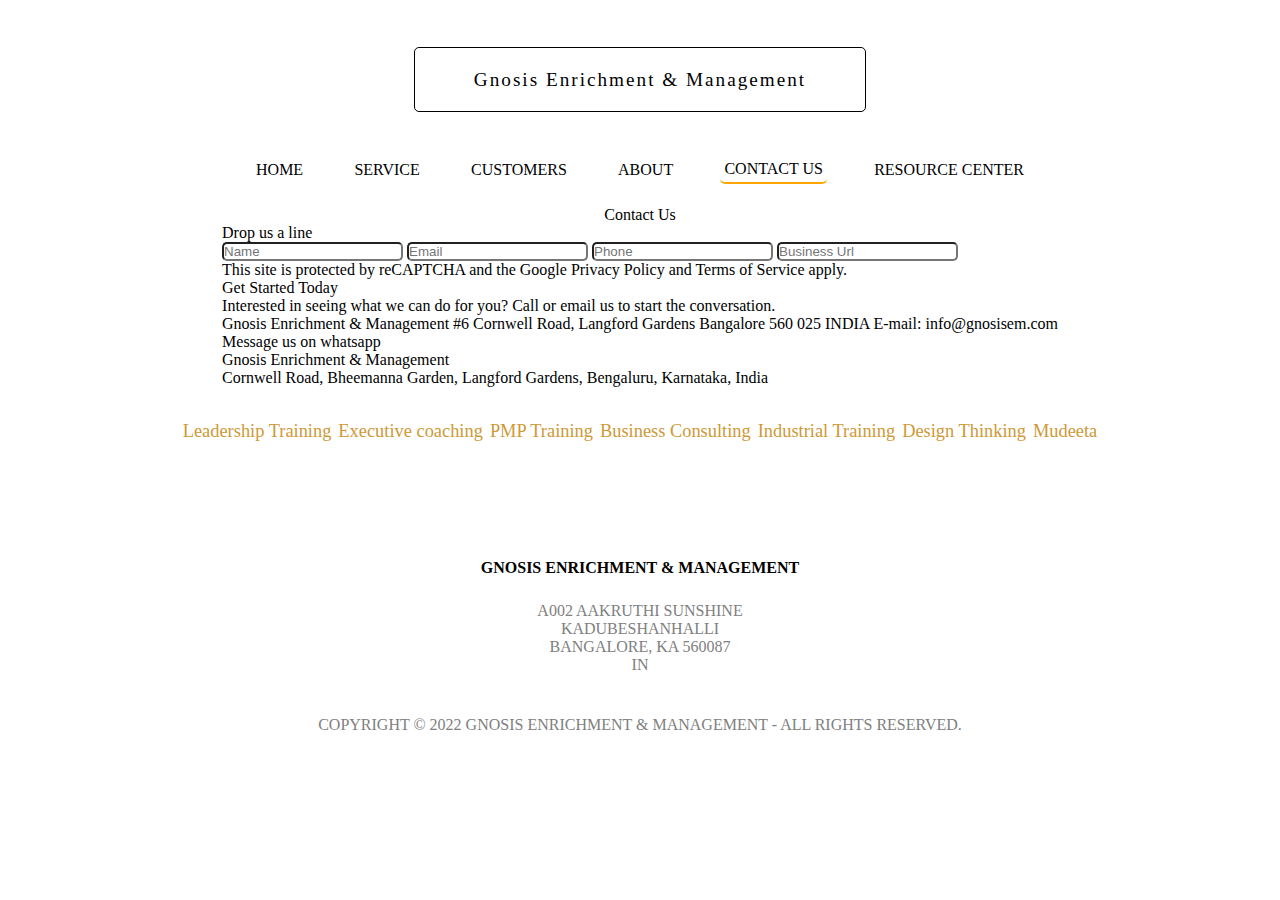
<file: contactus.html>
<!DOCTYPE html>
<html lang="en">
    <head>
        <meta charset="UTF-8" />
        <meta http-equiv="X-UA-Compatible" content="IE=edge" />
        <meta name="viewport" content="width=device-width, initial-scale=1.0" />
        <link rel="stylesheet" href="./contactuscss.css" />
        <link
            rel="stylesheet"
            href="https://cdnjs.cloudflare.com/ajax/libs/font-awesome/6.2.0/css/all.min.css"
            integrity="sha512-xh6O/CkQoPOWDdYTDqeRdPCVd1SpvCA9XXcUnZS2FmJNp1coAFzvtCN9BmamE+4aHK8yyUHUSCcJHgXloTyT2A=="
            crossorigin="anonymous"
            referrerpolicy="no-referrer"
        />
        <title>GEM : Contact Us</title>
    </head>
    <body>
        <div class="mainContainer">
            <div class="header">
                <div class="companyTitle">Gnosis Enrichment & Management</div>
                <div class="navBar">
                    <div class="" onClick="location.href='index.html'">
                        HOME
                    </div>
                    <div class="" onClick="location.href='service.html'">
                        SERVICE
                    </div>
                    <div class="" onClick="location.href='customers.html'">
                        CUSTOMERS
                    </div>
                    <div class="" onClick="location.href='about.html'">
                        ABOUT
                    </div>
                    <div class="underlinePage">CONTACT US</div>
                    <div class="" onclick="location.href='resourcecenter.html'">
                        RESOURCE CENTER
                    </div>
                </div>
            </div>

            <div class="contactusContainerTitle">Contact Us</div>
            <div class="contactusContainer">
                <div class="lhs">
                    <div class="">Drop us a line</div>
                    <input type="text" placeholder="Name" />
                    <input type="text" placeholder="Email" />
                    <input type="text" placeholder="Phone" />
                    <input type="text" placeholder="Business Url" />
                    <div class=""></div>
                    <div class="">
                        This site is protected by reCAPTCHA and the Google
                        Privacy Policy and Terms of Service apply.
                    </div>
                </div>
                <div class="rhs">
                    <div class="">Get Started Today</div>
                    <div class="">
                        Interested in seeing what we can do for you? Call or
                        email us to start the conversation.
                    </div>
                    <div class="">
                        Gnosis Enrichment & Management #6 Cornwell Road,
                        Langford Gardens Bangalore 560 025 INDIA E-mail:
                        info@gnosisem.com
                    </div>
                    <div class="">Message us on whatsapp</div>
                    <div class="">Gnosis Enrichment & Management</div>
                    <div class="">
                        Cornwell Road, Bheemanna Garden, Langford Gardens,
                        Bengaluru, Karnataka, India
                    </div>
                </div>
            </div>

            <div class="map"></div>

            <div class="footer">
                <div class="training">
                    <div class="lt">Leadership Training</div>
                    <div class="ec">Executive coaching</div>
                    <div class="pt">PMP Training</div>
                    <div class="bc">Business Consulting</div>
                    <div class="it">Industrial Training</div>
                    <div class="dt">Design Thinking</div>
                    <div class="m">Mudeeta</div>
                </div>
                <div class="handles">
                    <a
                        href="https://www.facebook.com/profile.php?id=100054384855864"
                        ><i
                            class="fa-brands fa-facebook"
                            style="color: #4267b2"
                        ></i
                    ></a>

                    <a
                        href="https://www.linkedin.com/company/gnosis-enrichment-&-management/"
                        ><i
                            class="fa-brands fa-linkedin"
                            style="color: #0e76a8"
                        ></i
                    ></a>
                    <a href="https://twitter.com/haresh2"
                        ><i
                            class="fa-brands fa-twitter"
                            style="color: #1da1f2"
                        ></i
                    ></a>
                    <a
                        href="https://www.youtube.com/channel/UCrXeunQ3MyvYhBicfiEf4YQ"
                        ><i
                            class="fa-brands fa-youtube"
                            style="color: #ff0000"
                        ></i
                    ></a>
                </div>
                <div class="companyName">GNOSIS ENRICHMENT & MANAGEMENT</div>
                <div class="address">
                    <div>A002 AAKRUTHI SUNSHINE</div>
                    <div>KADUBESHANHALLI</div>
                    <div>BANGALORE, KA 560087</div>
                    <div>IN</div>
                </div>
                <div class="copyright">
                    COPYRIGHT © 2022 GNOSIS ENRICHMENT & MANAGEMENT - ALL RIGHTS
                    RESERVED.
                </div>
            </div>
        </div>
    </body>
</html>
</file>
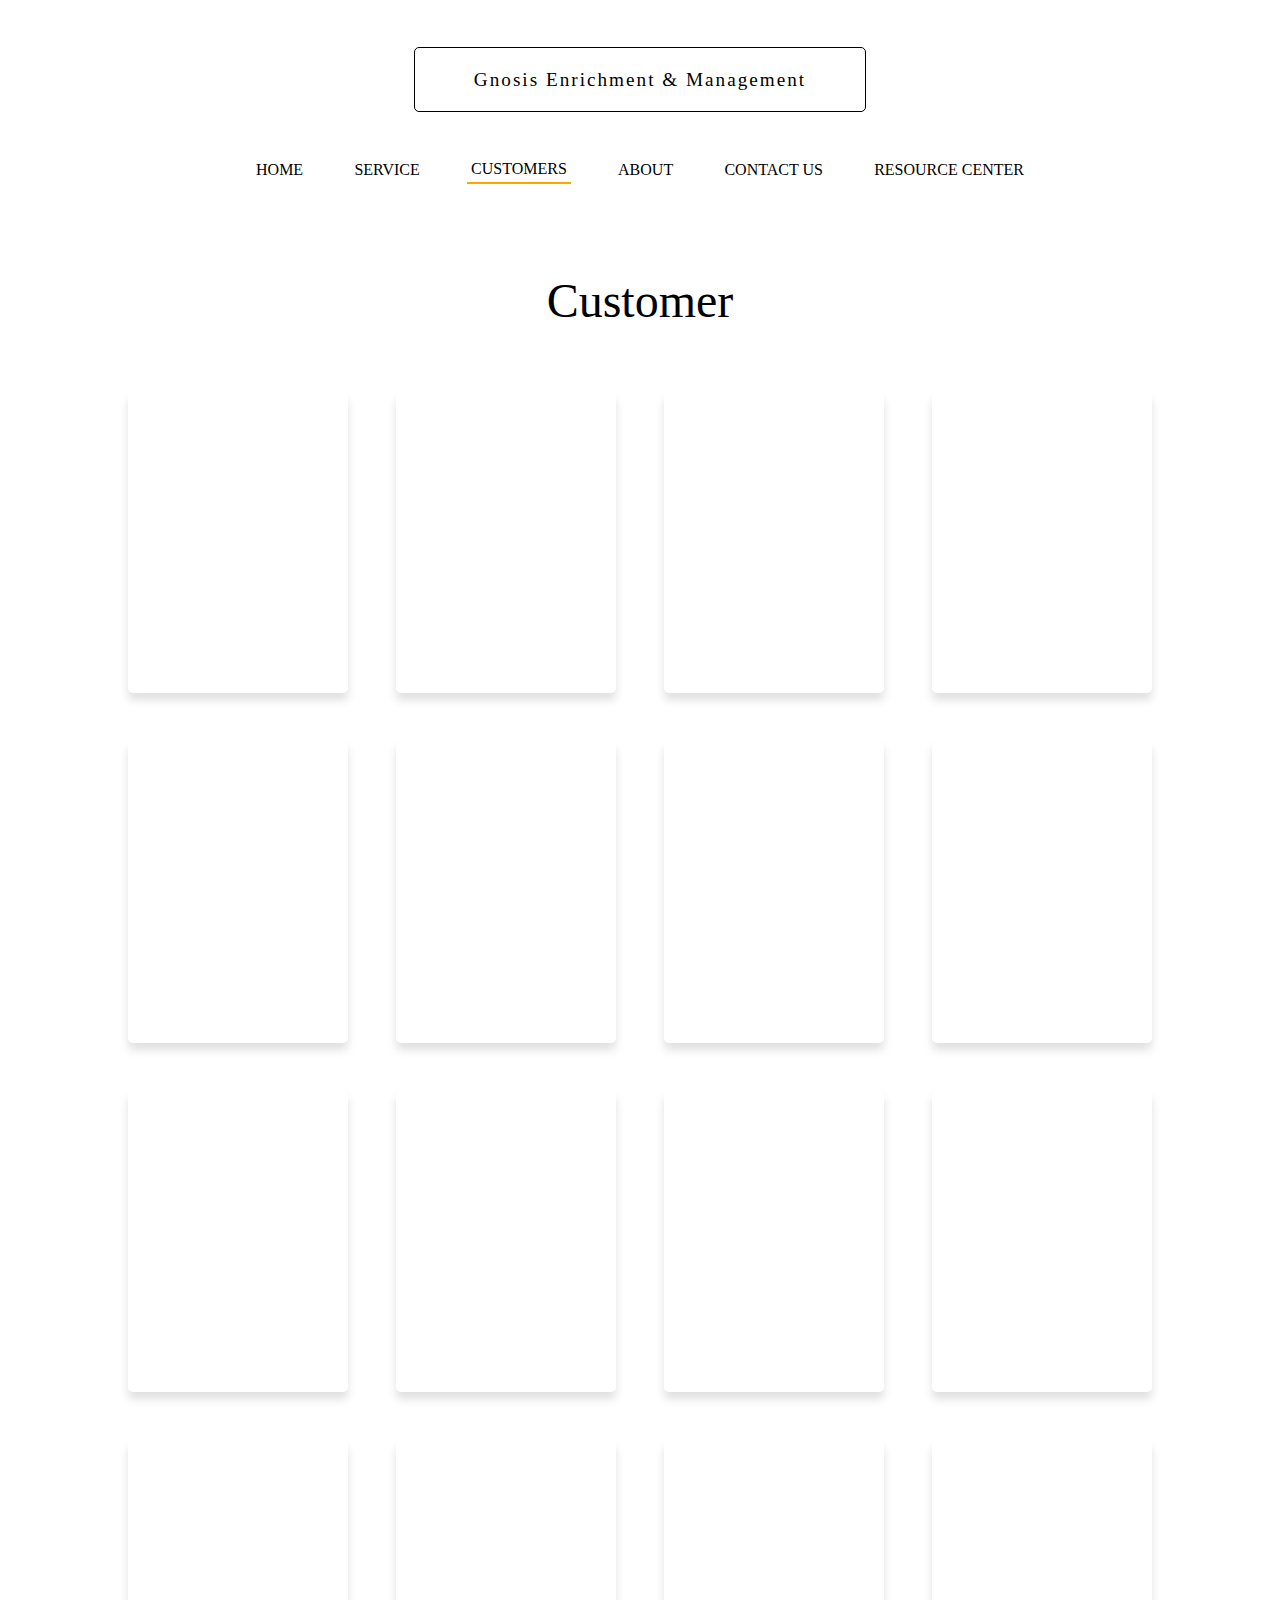
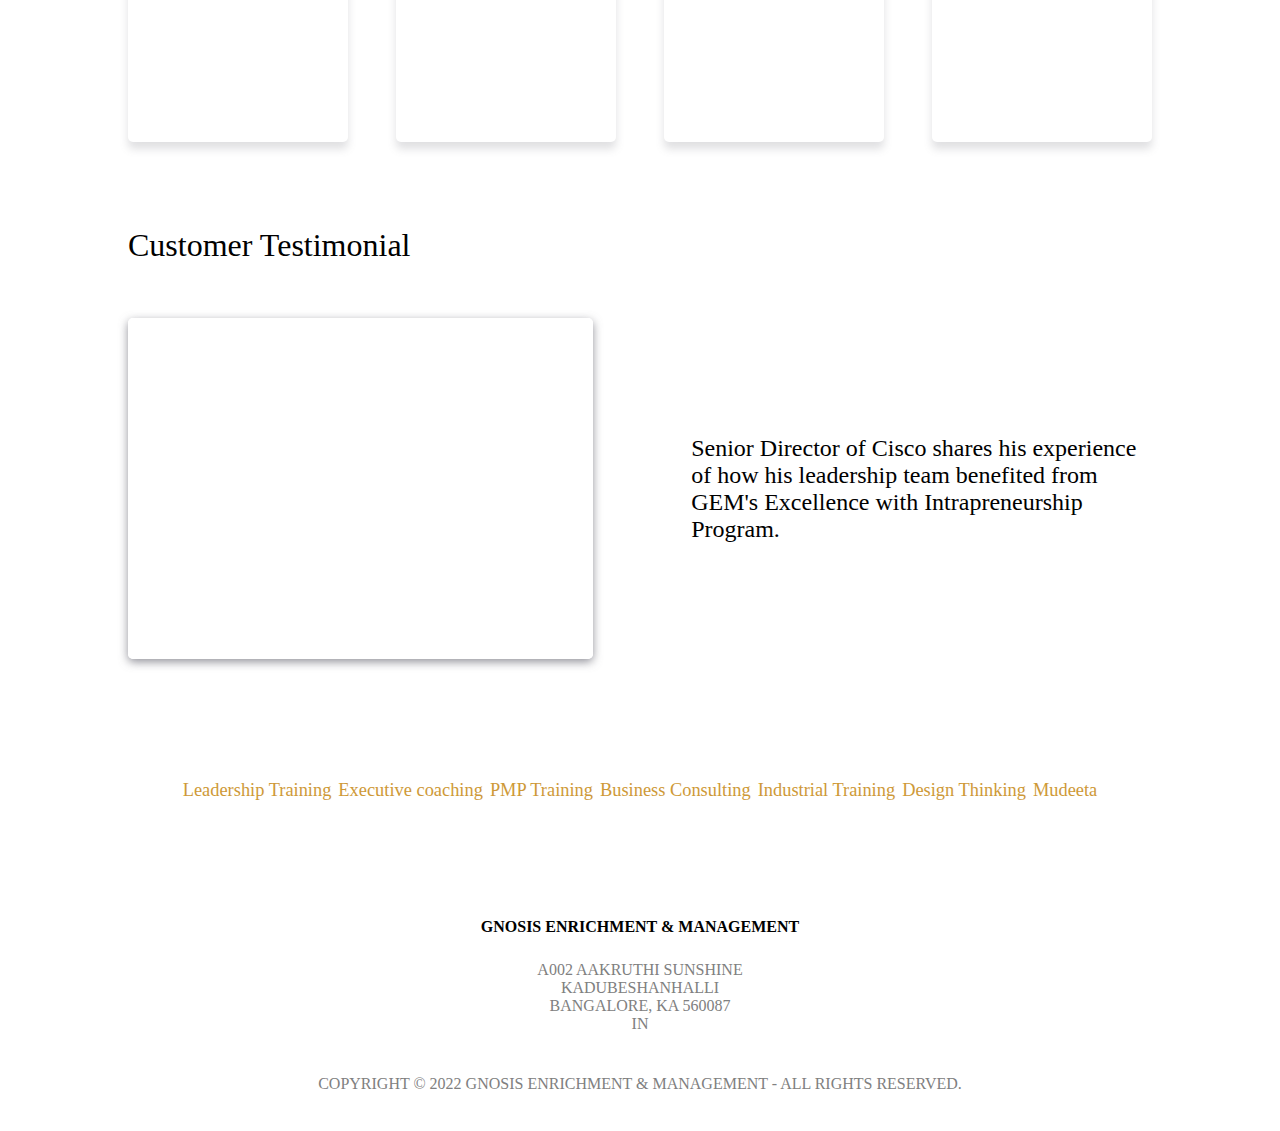
<file: customers.html>
<!DOCTYPE html>
<html lang="en">
    <head>
        <meta charset="UTF-8" />
        <meta http-equiv="X-UA-Compatible" content="IE=edge" />
        <meta name="viewport" content="width=device-width, initial-scale=1.0" />
        <link rel="stylesheet" href="./customerscss.css" />
        <link
            rel="stylesheet"
            href="https://cdnjs.cloudflare.com/ajax/libs/font-awesome/6.2.0/css/all.min.css"
            integrity="sha512-xh6O/CkQoPOWDdYTDqeRdPCVd1SpvCA9XXcUnZS2FmJNp1coAFzvtCN9BmamE+4aHK8yyUHUSCcJHgXloTyT2A=="
            crossorigin="anonymous"
            referrerpolicy="no-referrer"
        />
        <title>GEM : Customers</title>
    </head>
    <body>
        <div class="mainContainer">
            <div class="header">
                <div class="companyTitle">Gnosis Enrichment & Management</div>
                <div class="navBar">
                    <div class="" onClick="location.href='index.html'">
                        HOME
                    </div>
                    <div class="" onClick="location.href='service.html'">
                        SERVICE
                    </div>
                    <div class="underlinePage">CUSTOMERS</div>
                    <div class="" onClick="location.href='about.html'">
                        ABOUT
                    </div>
                    <div class="" onClick="location.href='contactus.html'">
                        CONTACT US
                    </div>
                    <div class="" onclick="location.href='resourcecenter.html'">
                        RESOURCE CENTER
                    </div>
                </div>
            </div>
            <div class="customerContainerTitle">Customer</div>
            <div class="customerContainer">
                <div class="cisco"></div>
                <div class="rg"></div>
                <div class="dell"></div>
                <div class="gvc"></div>
                <div class="ge"></div>
                <div class="quickheal"></div>
                <div class="sap"></div>
                <div class="ma"></div>
                <div class="riskedge"></div>
                <div class="psr"></div>
                <div class="akash"></div>
                <div class="sonata"></div>
                <div class="ibsfintech"></div>
                <div class="bits"></div>
                <div class="kadi"></div>
                <div class="recmart"></div>
            </div>
            <div class="customerTestimonialTitle">Customer Testimonial</div>
            <div class="customerTestimonial">
                <div class="customerTestimonialsLhs">
                    <iframe
                        width="100%"
                        height="100%"
                        src="https://www.youtube.com/embed/3cbSgd4l74s"
                        title="Excellence with Intrapreneurship - Customer Speak"
                        frameborder="0"
                        allow="accelerometer; autoplay; clipboard-write; encrypted-media; gyroscope; picture-in-picture"
                        allowfullscreen
                    ></iframe>
                </div>
                <div class="customerTestimonialsRhs">
                    Senior Director of Cisco shares his experience of how his
                    leadership team benefited from GEM's Excellence with
                    Intrapreneurship Program.
                </div>
            </div>

            <div class="footer">
                <div class="training">
                    <div class="lt">Leadership Training</div>
                    <div class="ec">Executive coaching</div>
                    <div class="pt">PMP Training</div>
                    <div class="bc">Business Consulting</div>
                    <div class="it">Industrial Training</div>
                    <div class="dt">Design Thinking</div>
                    <div class="m">Mudeeta</div>
                </div>
                <div class="handles">
                    <a
                        href="https://www.facebook.com/profile.php?id=100054384855864"
                        ><i
                            class="fa-brands fa-facebook"
                            style="color: #4267b2"
                        ></i
                    ></a>

                    <a
                        href="https://www.linkedin.com/company/gnosis-enrichment-&-management/"
                        ><i
                            class="fa-brands fa-linkedin"
                            style="color: #0e76a8"
                        ></i
                    ></a>
                    <a href="https://twitter.com/haresh2"
                        ><i
                            class="fa-brands fa-twitter"
                            style="color: #1da1f2"
                        ></i
                    ></a>
                    <a
                        href="https://www.youtube.com/channel/UCrXeunQ3MyvYhBicfiEf4YQ"
                        ><i
                            class="fa-brands fa-youtube"
                            style="color: #ff0000"
                        ></i
                    ></a>
                </div>
                <div class="companyName">GNOSIS ENRICHMENT & MANAGEMENT</div>
                <div class="address">
                    <div>A002 AAKRUTHI SUNSHINE</div>
                    <div>KADUBESHANHALLI</div>
                    <div>BANGALORE, KA 560087</div>
                    <div>IN</div>
                </div>
                <div class="copyright">
                    COPYRIGHT © 2022 GNOSIS ENRICHMENT & MANAGEMENT - ALL RIGHTS
                    RESERVED.
                </div>
            </div>
        </div>
    </body>
</html>
</file>
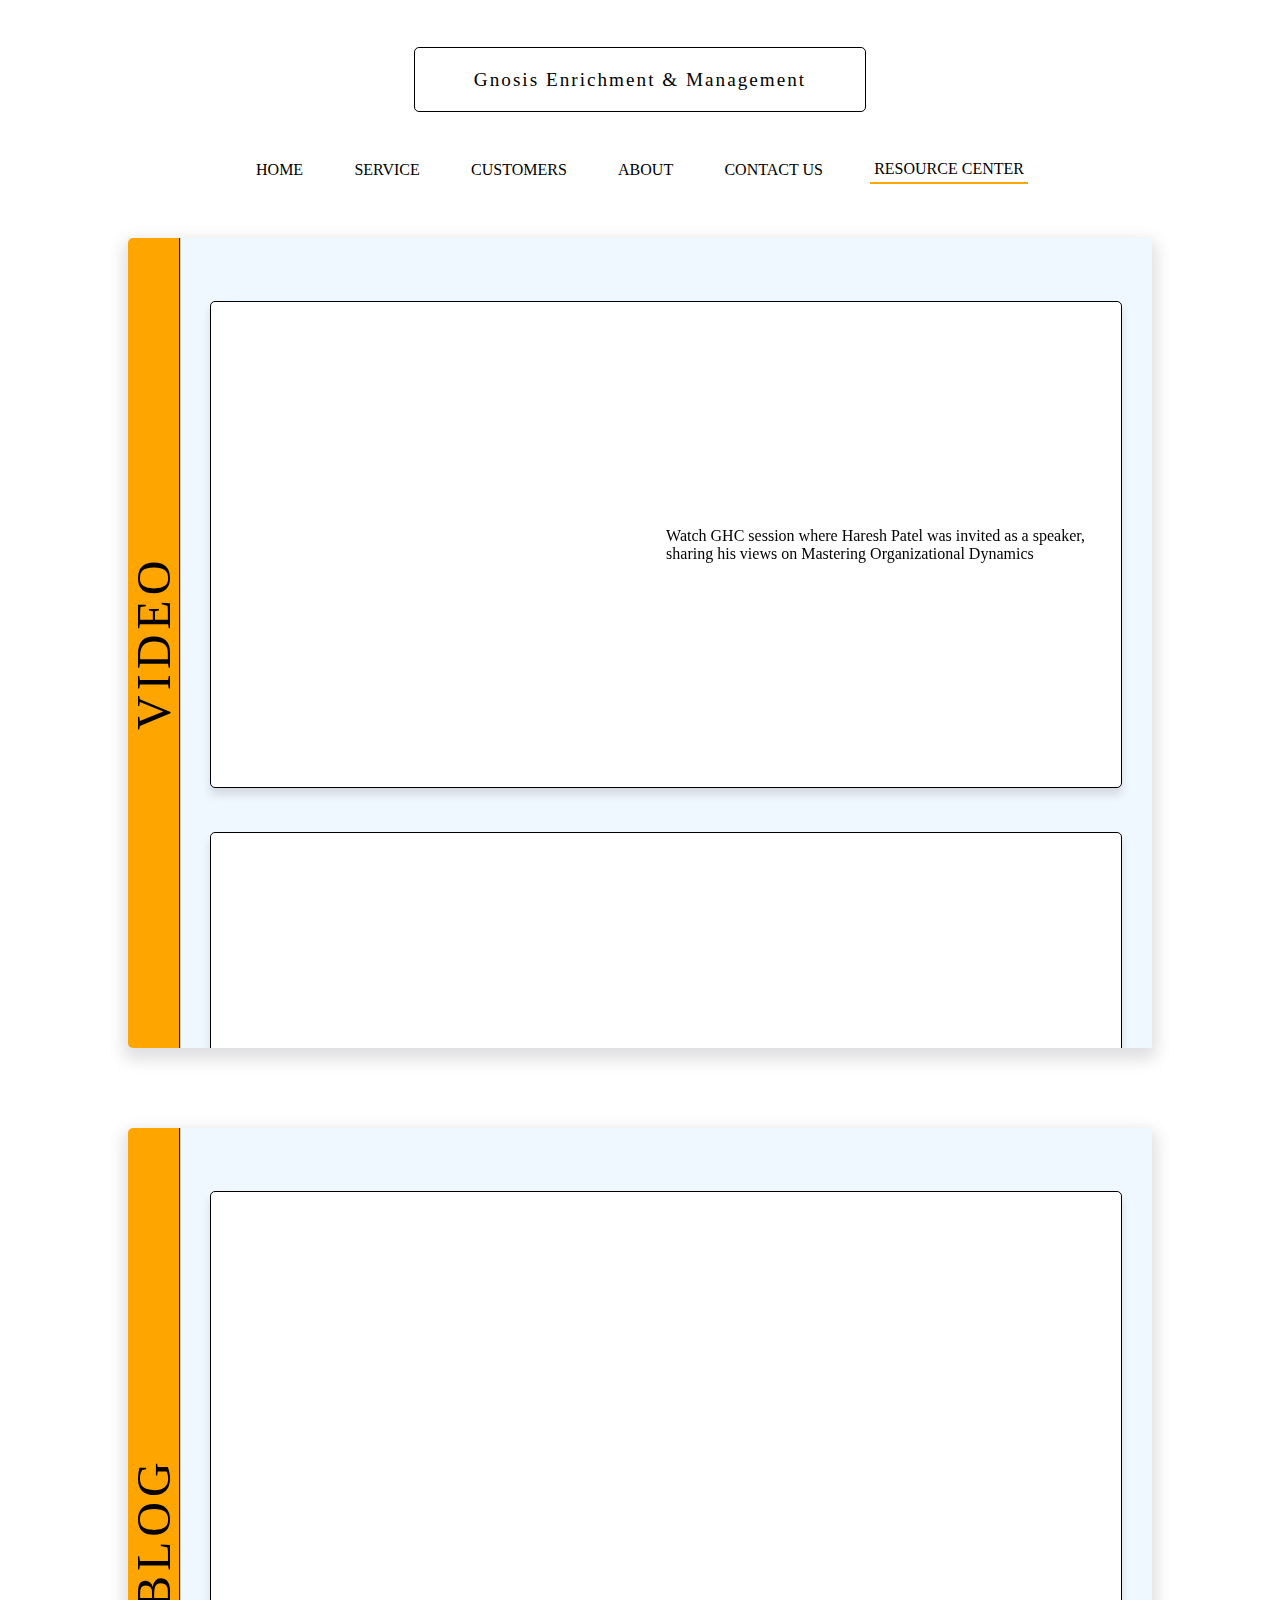
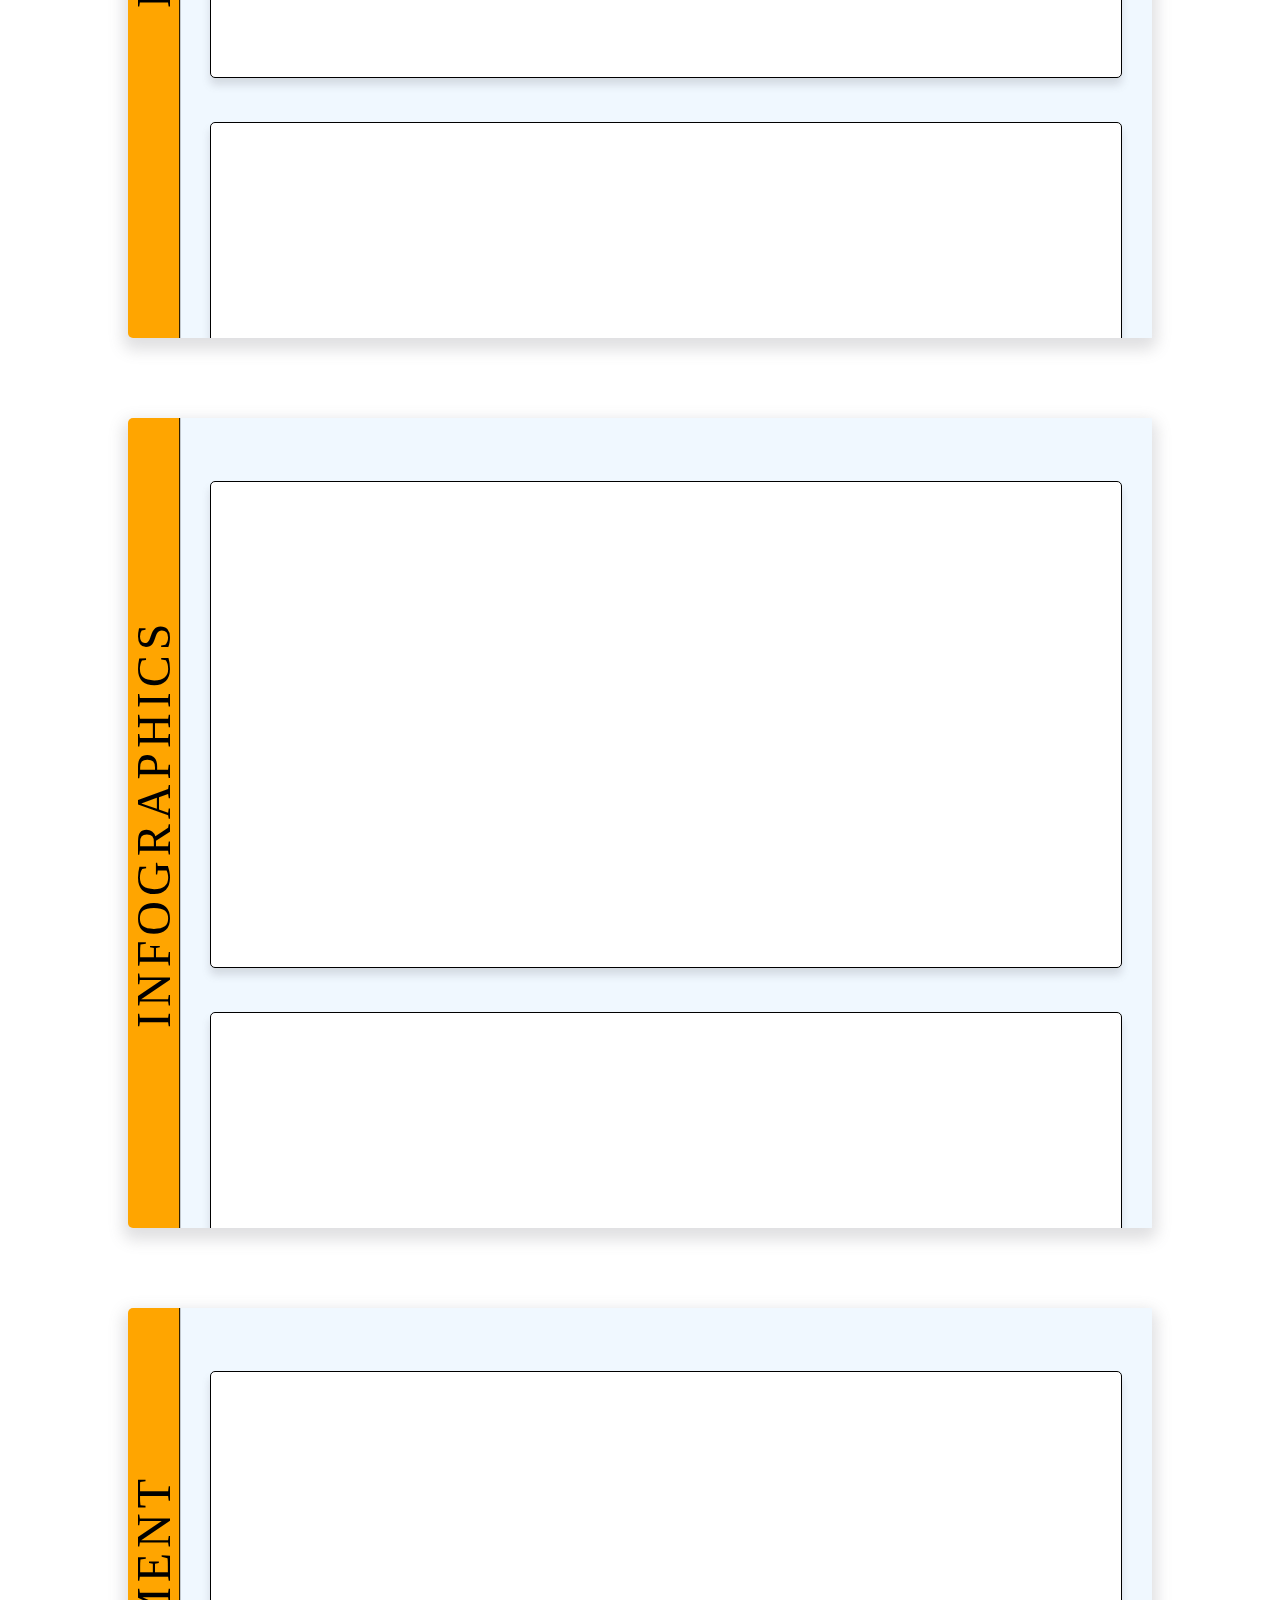
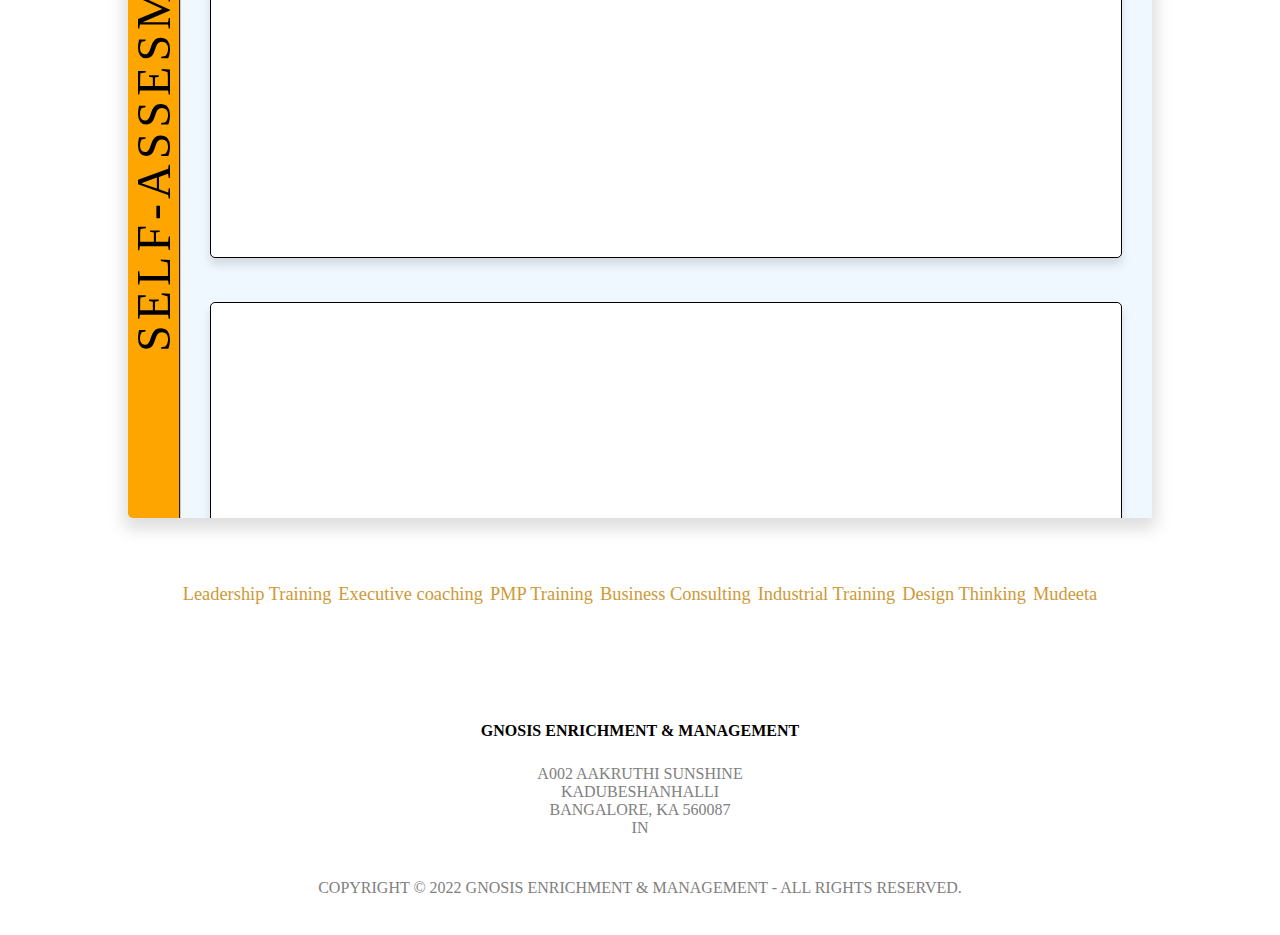
<file: resourcecenter.html>
<!DOCTYPE html>
<html lang="en">
    <head>
        <meta charset="UTF-8" />
        <meta http-equiv="X-UA-Compatible" content="IE=edge" />
        <meta name="viewport" content="width=device-width, initial-scale=1.0" />
        <link rel="stylesheet" href="./resourcecentercss.css" />
        <link
            rel="stylesheet"
            href="https://cdnjs.cloudflare.com/ajax/libs/font-awesome/6.2.0/css/all.min.css"
            integrity="sha512-xh6O/CkQoPOWDdYTDqeRdPCVd1SpvCA9XXcUnZS2FmJNp1coAFzvtCN9BmamE+4aHK8yyUHUSCcJHgXloTyT2A=="
            crossorigin="anonymous"
            referrerpolicy="no-referrer"
        />

        <title>Document</title>
    </head>
    <body>
        <div class="mainContainer">
            <div class="header">
                <div class="companyTitle">Gnosis Enrichment & Management</div>
                <div class="navBar">
                    <div class="" onClick="location.href='index.html'">
                        HOME
                    </div>
                    <div class="" onClick="location.href='service.html'">
                        SERVICE
                    </div>
                    <div class="" onClick="location.href='customers.html'">
                        CUSTOMERS
                    </div>
                    <div class="" onClick="location.href='about.html'">
                        ABOUT
                    </div>
                    <div class="" onClick="location.href='contactus.html'">
                        CONTACT US
                    </div>
                    <div class="underlinePage">RESOURCE CENTER</div>
                </div>
            </div>

            <div class="vidSection">
                <div class="vidtitle">VIDEO</div>
                <div class="videodiv">
                    <div class="vidscroller">
                        <div class="video1">
                            <div class="vidlhs">
                                <iframe
                                    width="100%"
                                    height="75%"
                                    src="https://www.youtube.com/embed/iYKpgYim7-Y"
                                    title="#GHCI15:Mastering Organizational Dynamics"
                                    frameborder="0"
                                    allow="accelerometer; autoplay; clipboard-write; encrypted-media; gyroscope; picture-in-picture"
                                    allowfullscreen
                                ></iframe>
                            </div>
                            <div class="vidrhs">
                                Watch GHC session where Haresh Patel was invited
                                as a speaker, sharing his views on Mastering
                                Organizational Dynamics
                            </div>
                        </div>
                        <div class="video2">
                            <div class="vidlhs">
                                <iframe
                                    width="100%"
                                    height="75%"
                                    src="https://www.youtube.com/embed/-toouqTFHTw"
                                    title="Workplace revival on mind?"
                                    frameborder="0"
                                    allow="accelerometer; autoplay; clipboard-write; encrypted-media; gyroscope; picture-in-picture"
                                    allowfullscreen
                                ></iframe>
                            </div>
                            <div class="vidrhs">
                                Workplace revival on mind? Check for this 8
                                symptoms.
                            </div>
                        </div>
                        <div class="video3">
                            <div class="vidlhs">
                                <iframe
                                    width="592"
                                    height="334"
                                    src="https://www.youtube.com/embed/K9UttkG6Ahg"
                                    title="Employee to Entrepreneur"
                                    frameborder="0"
                                    allow="accelerometer; autoplay; clipboard-write; encrypted-media; gyroscope; picture-in-picture"
                                    allowfullscreen
                                ></iframe>
                            </div>
                            <div class="vidrhs">
                                12 Intrapreneurship Questions and Answer, by
                                Haresh Patel at PMI Chapter, Bangalore
                            </div>
                        </div>
                        <div class="video4">
                            <div class="vidlhs">
                                <iframe
                                    width="592"
                                    height="334"
                                    src="https://www.youtube.com/embed/RoopjmoGPxk"
                                    title="Pursuit of Happiness"
                                    frameborder="0"
                                    allow="accelerometer; autoplay; clipboard-write; encrypted-media; gyroscope; picture-in-picture"
                                    allowfullscreen
                                ></iframe>
                            </div>
                            <div class="vidrhs">
                                In pursuit for the happiness, do we miss being
                                alive?
                            </div>
                        </div>
                        <div class="video5">
                            <div class="vidlhs">
                                <iframe
                                    width="592"
                                    height="334"
                                    src="https://www.youtube.com/embed/2pgPnreXqwQ"
                                    title="Economics for Kids: Effect of demonetizing 500 and 1000 Rs notes"
                                    frameborder="0"
                                    allow="accelerometer; autoplay; clipboard-write; encrypted-media; gyroscope; picture-in-picture"
                                    allowfullscreen
                                ></iframe>
                            </div>
                            <div class="vidrhs">
                                Haresh loves teaching non-conventional subjects
                                to children. Here's small class on famous
                                Demonetization.
                            </div>
                        </div>
                    </div>
                </div>
            </div>
            <div class="blogSection">
                <div class="vidtitle">BLOG</div>
                <div class="videodiv">
                    <div class="vidscroller">
                        <div class="video1"></div>
                        <div class="video2"></div>
                        <div class="video3"></div>
                        <div class="video4"></div>
                        <div class="video5"></div>
                    </div>
                </div>
            </div>
            <div class="infoSection">
                <div class="vidtitle">INFOGRAPHICS</div>
                <div class="videodiv">
                    <div class="vidscroller">
                        <div class="video1"></div>
                        <div class="video2"></div>
                        <div class="video3"></div>
                        <div class="video4"></div>
                        <div class="video5"></div>
                    </div>
                </div>
            </div>
            <div class="selfSection">
                <div class="vidtitle">SELF-ASSESMENT</div>
                <div class="videodiv">
                    <div class="vidscroller">
                        <div class="video1"></div>
                        <div class="video2"></div>
                        <div class="video3"></div>
                        <div class="video4"></div>
                        <div class="video5"></div>
                    </div>
                </div>
            </div>

            <div class="footer">
                <div class="training">
                    <div class="lt">Leadership Training</div>
                    <div class="ec">Executive coaching</div>
                    <div class="pt">PMP Training</div>
                    <div class="bc">Business Consulting</div>
                    <div class="it">Industrial Training</div>
                    <div class="dt">Design Thinking</div>
                    <div class="m">Mudeeta</div>
                </div>
                <div class="handles">
                    <a
                        href="https://www.facebook.com/profile.php?id=100054384855864"
                        ><i
                            class="fa-brands fa-facebook"
                            style="color: #4267b2"
                        ></i
                    ></a>

                    <a
                        href="https://www.linkedin.com/company/gnosis-enrichment-&-management/"
                        ><i
                            class="fa-brands fa-linkedin"
                            style="color: #0e76a8"
                        ></i
                    ></a>
                    <a href="https://twitter.com/haresh2"
                        ><i
                            class="fa-brands fa-twitter"
                            style="color: #1da1f2"
                        ></i
                    ></a>
                    <a
                        href="https://www.youtube.com/channel/UCrXeunQ3MyvYhBicfiEf4YQ"
                        ><i
                            class="fa-brands fa-youtube"
                            style="color: #ff0000"
                        ></i
                    ></a>
                </div>
                <div class="companyName">GNOSIS ENRICHMENT & MANAGEMENT</div>
                <div class="address">
                    <div>A002 AAKRUTHI SUNSHINE</div>
                    <div>KADUBESHANHALLI</div>
                    <div>BANGALORE, KA 560087</div>
                    <div>IN</div>
                </div>
                <div class="copyright">
                    COPYRIGHT © 2022 GNOSIS ENRICHMENT & MANAGEMENT - ALL RIGHTS
                    RESERVED.
                </div>
            </div>
        </div>
    </body>
</html>
</file>
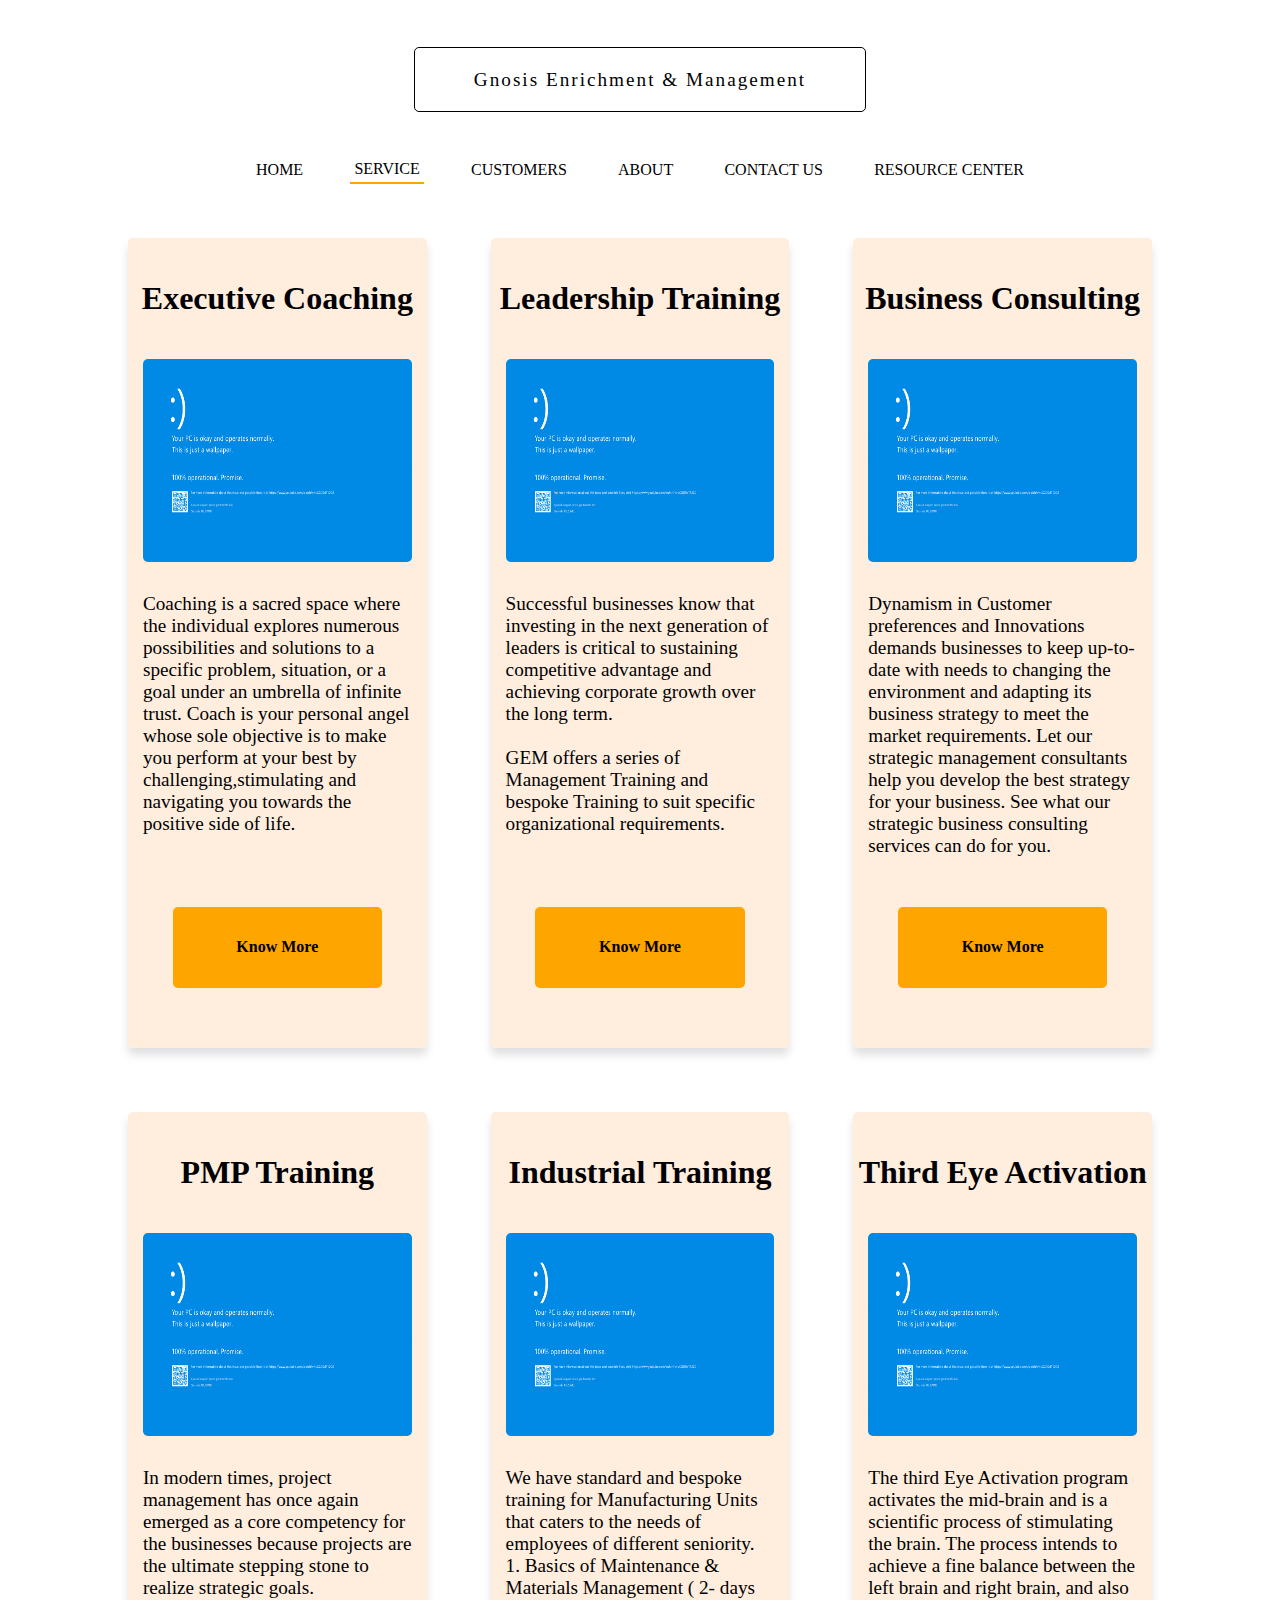
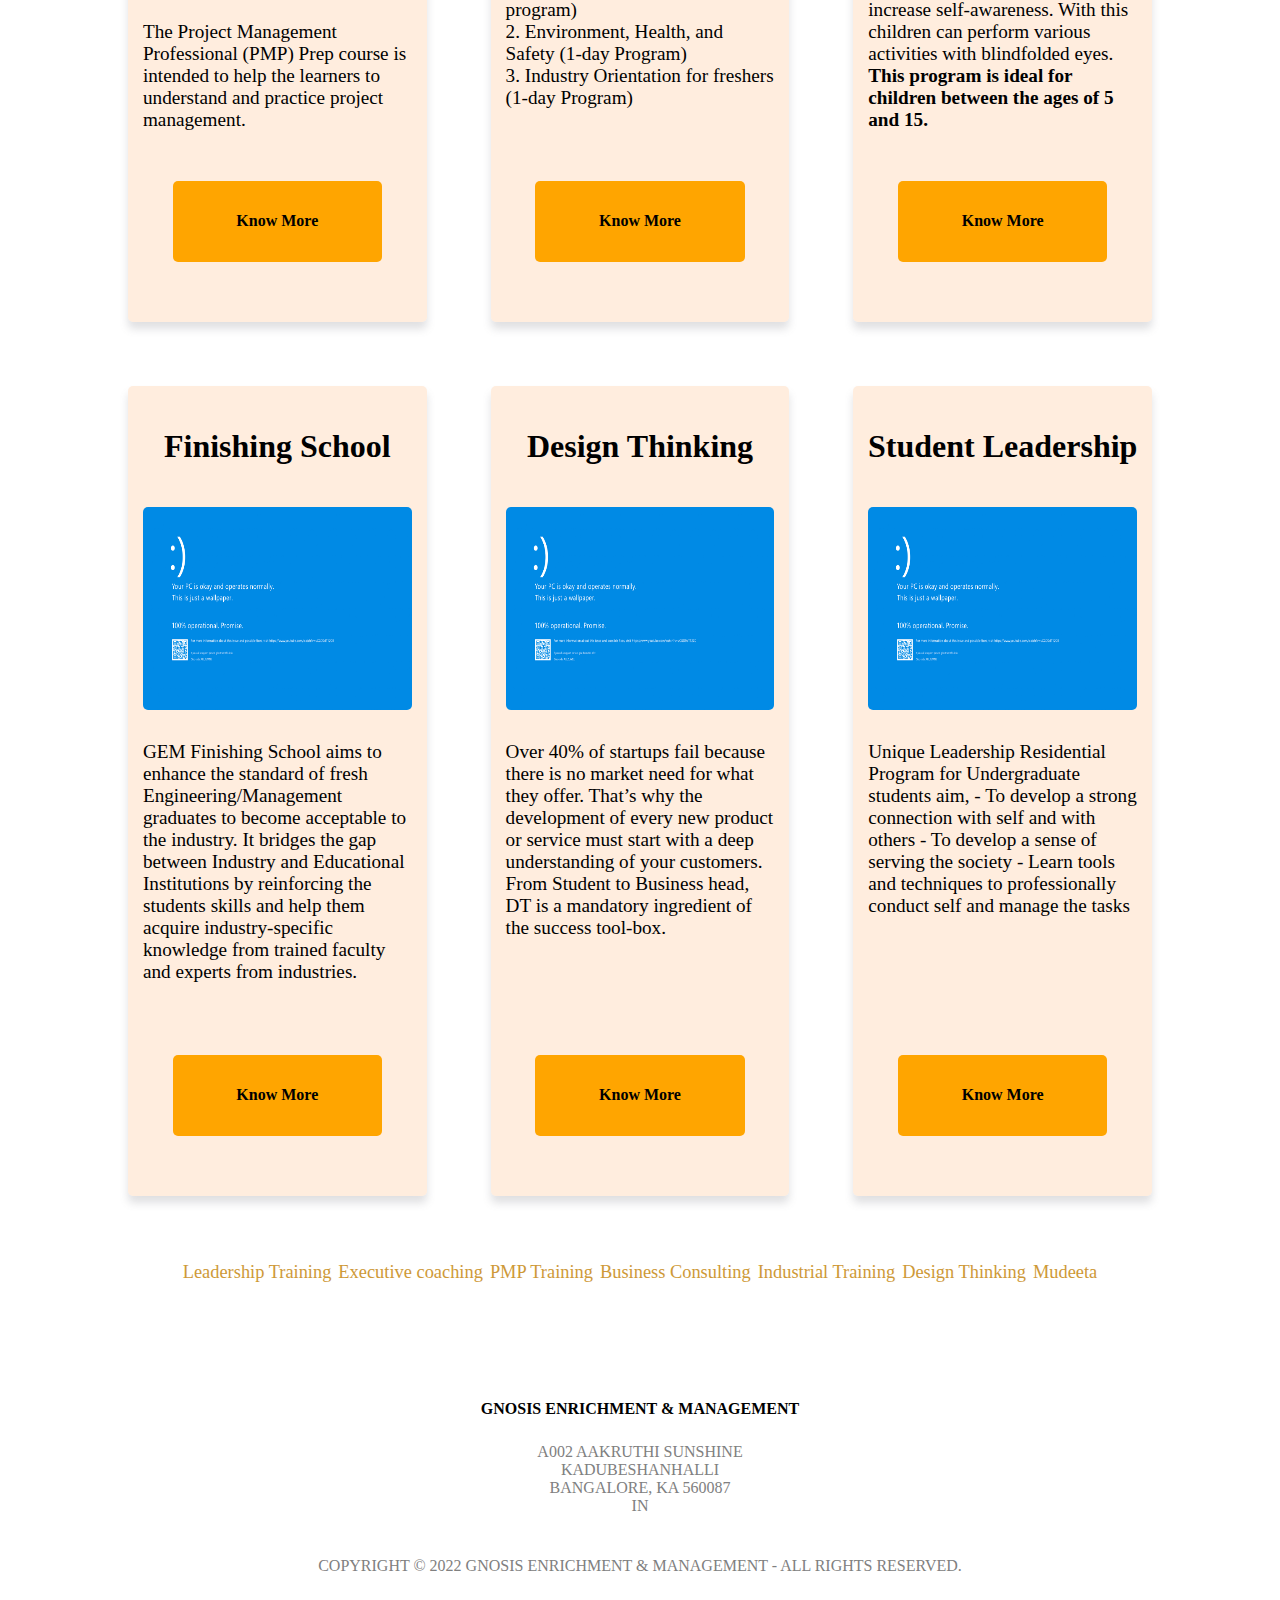
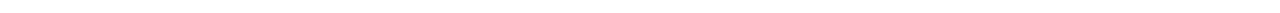
<file: service.html>
<!DOCTYPE html>
<html lang="en">
    <head>
        <meta charset="UTF-8" />
        <meta http-equiv="X-UA-Compatible" content="IE=edge" />
        <meta name="viewport" content="width=device-width, initial-scale=1.0" />
        <link rel="stylesheet" href="./servicestyle.css" />
        <link
            rel="stylesheet"
            href="https://cdnjs.cloudflare.com/ajax/libs/font-awesome/6.2.0/css/all.min.css"
            integrity="sha512-xh6O/CkQoPOWDdYTDqeRdPCVd1SpvCA9XXcUnZS2FmJNp1coAFzvtCN9BmamE+4aHK8yyUHUSCcJHgXloTyT2A=="
            crossorigin="anonymous"
            referrerpolicy="no-referrer"
        />
        <title>GEM : Service</title>
    </head>
    <body>
        <div class="mainContainer">
            <div class="header">
                <div class="companyTitle">Gnosis Enrichment & Management</div>
                <div class="navBar">
                    <div class="" onClick="location.href='index.html'">
                        HOME
                    </div>
                    <div class="underlinePage">SERVICE</div>
                    <div class="" onClick="location.href='customers.html'">
                        CUSTOMERS
                    </div>
                    <div class="" onClick="location.href='about.html'">
                        ABOUT
                    </div>
                    <div class="" onClick="location.href='contactus.html'">
                        CONTACT US
                    </div>
                    <div class="" onclick="location.href='resourcecenter.html'">
                        RESOURCE CENTER
                    </div>
                </div>
            </div>

            <div class="serviceContainer">
                <!-- remove s in all to get idea about class name
                    The class name is initials of card title
                -->
                <div class="sec">
                    <div class="cardTitle">Executive Coaching</div>
                    <div class="cardImage">
                        <img src="./tempimg.jpg" width="100%" height="100%" />
                    </div>
                    <div class="cardText">
                        Coaching is a sacred space where the individual explores
                        numerous possibilities and solutions to a specific
                        problem, situation, or a goal under an umbrella of
                        infinite trust. Coach is your personal angel whose sole
                        objective is to make you perform at your best by
                        challenging,stimulating and navigating you towards the
                        positive side of life.
                    </div>
                    <div class="cardBtn">Know More</div>
                </div>
                <div class="slt">
                    <div class="cardTitle">Leadership Training</div>
                    <div class="cardImage">
                        <img src="./tempimg.jpg" width="100%" height="100%" />
                    </div>
                    <div class="cardText">
                        Successful businesses know that investing in the next
                        generation of leaders is critical to sustaining
                        competitive advantage and achieving corporate growth
                        over the long term. <br /><br />GEM offers a series of
                        Management Training and bespoke Training to suit
                        specific organizational requirements.
                    </div>
                    <div class="cardBtn">Know More</div>
                </div>
                <div class="sbc">
                    <div class="cardTitle">Business Consulting</div>
                    <div class="cardImage">
                        <img src="./tempimg.jpg" width="100%" height="100%" />
                    </div>
                    <div class="cardText">
                        Dynamism in Customer preferences and Innovations demands
                        businesses to keep up-to-date with needs to changing the
                        environment and adapting its business strategy to meet
                        the market requirements. Let our strategic management
                        consultants help you develop the best strategy for your
                        business. See what our strategic business consulting
                        services can do for you.
                    </div>
                    <div class="cardBtn">Know More</div>
                </div>
                <div class="spt">
                    <div class="cardTitle">PMP Training</div>
                    <div class="cardImage">
                        <img src="./tempimg.jpg" width="100%" height="100%" />
                    </div>
                    <div class="cardText">
                        In modern times, project management has once again
                        emerged as a core competency for the businesses because
                        projects are the ultimate stepping stone to realize
                        strategic goals.<br /><br />
                        The Project Management Professional (PMP) Prep course is
                        intended to help the learners to understand and practice
                        project management.
                    </div>
                    <div class="cardBtn">Know More</div>
                </div>
                <div class="sit">
                    <div class="cardTitle">Industrial Training</div>
                    <div class="cardImage">
                        <img src="./tempimg.jpg" width="100%" height="100%" />
                    </div>
                    <div class="cardText">
                        We have standard and bespoke training for Manufacturing
                        Units that caters to the needs of employees of different
                        seniority.<br />
                        1. Basics of Maintenance & Materials Management ( 2-
                        days program) <br />2. Environment, Health, and Safety
                        (1-day Program)<br />
                        3. Industry Orientation for freshers (1-day Program)
                    </div>
                    <div class="cardBtn">Know More</div>
                </div>
                <div class="stea">
                    <div class="cardTitle">Third Eye Activation</div>
                    <div class="cardImage">
                        <img src="./tempimg.jpg" width="100%" height="100%" />
                    </div>
                    <div class="cardText">
                        The third Eye Activation program activates the mid-brain
                        and is a scientific process of stimulating the brain.
                        The process intends to achieve a fine balance between
                        the left brain and right brain, and also increase
                        self-awareness. With this children can perform various
                        activities with blindfolded eyes.
                        <b
                            >This program is ideal for children between the ages
                            of 5 and 15.</b
                        >
                    </div>
                    <div class="cardBtn">Know More</div>
                </div>
                <div class="sfs">
                    <div class="cardTitle">Finishing School</div>
                    <div class="cardImage">
                        <img src="./tempimg.jpg" width="100%" height="100%" />
                    </div>
                    <div class="cardText">
                        GEM Finishing School aims to enhance the standard of
                        fresh Engineering/Management graduates to become
                        acceptable to the industry. It bridges the gap between
                        Industry and Educational Institutions by reinforcing the
                        students skills and help them acquire industry-specific
                        knowledge from trained faculty and experts from
                        industries.
                    </div>
                    <div class="cardBtn">Know More</div>
                </div>
                <div class="sdt">
                    <div class="cardTitle">Design Thinking</div>
                    <div class="cardImage">
                        <img src="./tempimg.jpg" width="100%" height="100%" />
                    </div>
                    <div class="cardText">
                        Over 40% of startups fail because there is no market
                        need for what they offer. That’s why the development of
                        every new product or service must start with a deep
                        understanding of your customers. From Student to
                        Business head, DT is a mandatory ingredient of the
                        success tool-box.
                    </div>
                    <div class="cardBtn">Know More</div>
                </div>
                <div class="ssl">
                    <div class="cardTitle">Student Leadership</div>
                    <div class="cardImage">
                        <img src="./tempimg.jpg" width="100%" height="100%" />
                    </div>
                    <div class="cardText">
                        Unique Leadership Residential Program for Undergraduate
                        students aim, - To develop a strong connection with self
                        and with others - To develop a sense of serving the
                        society - Learn tools and techniques to professionally
                        conduct self and manage the tasks
                    </div>
                    <div class="cardBtn">Know More</div>
                </div>
            </div>

            <div class="footer">
                <div class="training">
                    <div class="lt">Leadership Training</div>
                    <div class="ec">Executive coaching</div>
                    <div class="pt">PMP Training</div>
                    <div class="bc">Business Consulting</div>
                    <div class="it">Industrial Training</div>
                    <div class="dt">Design Thinking</div>
                    <div class="m">Mudeeta</div>
                </div>
                <div class="handles">
                    <a
                        href="https://www.facebook.com/profile.php?id=100054384855864"
                        ><i
                            class="fa-brands fa-facebook"
                            style="color: #4267b2"
                        ></i
                    ></a>

                    <a
                        href="https://www.linkedin.com/company/gnosis-enrichment-&-management/"
                        ><i
                            class="fa-brands fa-linkedin"
                            style="color: #0e76a8"
                        ></i
                    ></a>
                    <a href="https://twitter.com/haresh2"
                        ><i
                            class="fa-brands fa-twitter"
                            style="color: #1da1f2"
                        ></i
                    ></a>
                    <a
                        href="https://www.youtube.com/channel/UCrXeunQ3MyvYhBicfiEf4YQ"
                        ><i
                            class="fa-brands fa-youtube"
                            style="color: #ff0000"
                        ></i
                    ></a>
                </div>
                <div class="companyName">GNOSIS ENRICHMENT & MANAGEMENT</div>
                <div class="address">
                    <div>A002 AAKRUTHI SUNSHINE</div>
                    <div>KADUBESHANHALLI</div>
                    <div>BANGALORE, KA 560087</div>
                    <div>IN</div>
                </div>
                <div class="copyright">
                    COPYRIGHT © 2022 GNOSIS ENRICHMENT & MANAGEMENT - ALL RIGHTS
                    RESERVED.
                </div>
            </div>
        </div>
    </body>
</html>
</file>
<file: contactuscss.css>
:root {
    --color1: orange;
    --color2: rgb(206, 153, 55);
    --color3: rgba(255, 216, 184, 0.457);
}

* {
    padding: 0%;
    margin: 0%;
    border-radius: 5px;
}

body {
    width: 100%;

    display: flex;
    flex-direction: column;
    justify-content: center;
    align-items: center;
}

.mainContainer {
    width: 80%;
    margin: 2%;
    /* border: 1px solid black; */
    display: flex;
    flex-direction: column;
    justify-content: space-around;
    align-items: center;
}

.header {
    width: 100%;
    height: 20vh;
    display: flex;
    flex-direction: column;
    justify-content: space-around;
    align-items: center;
}

.companyTitle {
    padding: 2%;
    border: 1px solid black;
    width: 40%;
    display: flex;
    align-items: center;
    letter-spacing: 2px;
    font-size: 1.2rem;
    justify-content: center;
}

.navBar {
    width: 80%;
    /* border: 1px solid black; */
    display: flex;
    flex-direction: row;
    justify-content: space-around;
    align-items: center;
}

.navBar > div {
    width: fit-content;
    padding: 0.5%;
}

.navBar > div:hover {
    color: var(--color2);
}

.underlinePage {
    border-bottom: 2px solid var(--color1);
}

.footer {
    width: 100%;
    height: 40vh;
    display: flex;
    flex-direction: column;
    justify-content: space-around;
    align-items: center;
    /* background-color: rgb(254, 254, 254); */
    border-radius: 5px;

    /* border: 1px solid black; */
}

.training {
    width: 90%;
    height: 5vh;
    padding: 1%;
    /* border: 1px solid black; */
    display: flex;
    flex-direction: row;
    justify-content: space-around;
    align-items: center;
    color: var(--color2);
    font-size: 1.15rem;
}

.handles {
    width: 20%;
    height: 5vh;
    display: flex;
    flex-direction: row;
    justify-content: space-around;
    font-size: 1.5rem;
}

.companyName {
    font-weight: bold;
}

.address {
    height: 10vh;
    text-align: center;
    color: grey;
}

.copyright {
    font-size: 1rem;
    color: grey;
}
</file>
<file: customerscss.css>
:root {
    --color1: orange;
    --color2: rgb(206, 153, 55);
    --color3: rgba(255, 216, 184, 0.457);
    --margincommon: 2rem;
}

* {
    padding: 0%;
    margin: 0%;
    border-radius: 5px;
}

body {
    width: 100%;

    display: flex;
    flex-direction: column;
    justify-content: center;
    align-items: center;
}

.mainContainer {
    width: 80%;
    margin: 2%;
    /* border: 1px solid black; */
    display: flex;
    flex-direction: column;
    justify-content: space-around;
    align-items: center;
}

.header {
    width: 100%;
    height: 20vh;
    display: flex;
    flex-direction: column;
    justify-content: space-around;
    align-items: center;
}

.companyTitle {
    padding: 2%;
    border: 1px solid black;
    width: 40%;
    display: flex;
    align-items: center;
    letter-spacing: 2px;
    font-size: 1.2rem;
    justify-content: center;
}

.navBar {
    width: 80%;
    /* border: 1px solid black; */
    display: flex;
    flex-direction: row;
    justify-content: space-around;
    align-items: center;
}

.navBar > div {
    width: fit-content;
    padding: 0.5%;
}

.navBar > div:hover {
    color: var(--color2);
}

.underlinePage {
    border-bottom: 2px solid var(--color1);
    border-radius: 0px;
}

.customerContainerTitle {
    margin-top: var(--margincommon);
    width: 100%;
    height: 10vh;
    font-size: 3rem;
    /* border: 1px solid black; */
    display: flex;
    justify-content: center;
    align-items: flex-end;
}
.customerContainer {
    margin-top: 4rem;
    width: 100%;
    height: 150vh;
    /* border: 1px solid black; */
    display: grid;
    grid-template-areas:
        'cisco rg dell gvc'
        'ge quickheal sap ma'
        'riskedge psr akash sonata'
        'ibsfintech bits kadi recmart';
    gap: 3rem;
}

.cisco,
.rg,
.dell,
.gvc,
.ge,
.quickheal,
.sap,
.ma,
.riskedge,
.psr,
.akash,
.sonata,
.ibsfintech,
.bits,
.kadi,
.recmart {
    /* border: 1px solid black; */
    box-shadow: rgba(100, 100, 111, 0.2) 0px 7px 9px 0px;
}

.cisco {
    grid-area: cisco;
}
.rg {
    grid-area: rg;
}
.dell {
    grid-area: dell;
}
.gvc {
    grid-area: gvc;
}
.ge {
    grid-area: ge;
}
.quickheal {
    grid-area: quickheal;
}
.sap {
    grid-area: sap;
}
.ma {
    grid-area: ma;
}
.riskedge {
    grid-area: riskedge;
}
.psr {
    grid-area: psr;
}
.akash {
    grid-area: akash;
}
.sonata {
    grid-area: sonata;
}
.ibsfintech {
    grid-area: ibsfintech;
}
.bits {
    grid-area: bits;
}
.kadi {
    grid-area: kadi;
}
.recmart {
    grid-area: recmart;
}

.customerTestimonialTitle {
    margin-top: var(--margincommon);
    display: flex;
    align-items: flex-end;
    height: 10vh;
    width: 100%;
    /* border: 1px solid black; */
    font-size: 2rem;
    justify-content: start;
}

.customerTestimonial {
    width: 100%;
    height: 50vh;
    /* border: 1px solid black; */
    display: flex;
    flex-direction: row;
    justify-content: space-between;
    align-items: center;
}

.customerTestimonialsLhs {
    width: 45%;
    height: 75%;
    border: 2px solid white;
    box-shadow: rgba(100, 100, 111, 0.7) 0px 3px 10px 0px;
}

.customerTestimonialsRhs {
    width: 45%;
    height: 100%;
    display: flex;
    justify-content: center;
    align-items: center;
    font-size: 1.5rem;
}

.footer {
    margin-top: var(--margincommon);
    width: 100%;
    height: 40vh;
    display: flex;
    flex-direction: column;
    justify-content: space-around;
    align-items: center;
    /* background-color: rgb(254, 254, 254); */
    border-radius: 5px;

    /* border: 1px solid black; */
}

.training {
    width: 90%;
    height: 5vh;
    padding: 1%;
    /* border: 1px solid black; */
    display: flex;
    flex-direction: row;
    justify-content: space-around;
    align-items: center;
    color: var(--color2);
    font-size: 1.15rem;
}

.handles {
    width: 20%;
    height: 5vh;
    display: flex;
    flex-direction: row;
    justify-content: space-around;
    font-size: 1.5rem;
}

.companyName {
    font-weight: bold;
}

.address {
    height: 10vh;
    text-align: center;
    color: grey;
}

.copyright {
    font-size: 1rem;
    color: grey;
}
</file>
<file: resourcecentercss.css>
:root {
    --color1: orange;
    --color2: rgb(206, 153, 55);
    --color3: rgba(255, 216, 184, 0.457);
    --margincommon: 2rem;
}

* {
    padding: 0%;
    margin: 0%;
    border-radius: 5px;
}

body {
    width: 100%;

    display: flex;
    flex-direction: column;
    justify-content: center;
    align-items: center;
}

.mainContainer {
    width: 80%;
    margin: 2%;
    /* border: 1px solid black; */
    display: flex;
    flex-direction: column;
    justify-content: space-around;
    align-items: center;
}

.header {
    width: 100%;
    height: 20vh;
    display: flex;
    flex-direction: column;
    justify-content: space-around;
    align-items: center;
}

.companyTitle {
    padding: 2%;
    border: 1px solid black;
    width: 40%;
    display: flex;
    align-items: center;
    letter-spacing: 2px;
    font-size: 1.2rem;
    justify-content: center;
}

.navBar {
    width: 80%;
    /* border: 1px solid black; */
    display: flex;
    flex-direction: row;
    justify-content: space-around;
    align-items: center;
}

.navBar > div {
    width: fit-content;
    padding: 0.5%;
}

.navBar > div:hover {
    color: var(--color2);
}

.underlinePage {
    border-bottom: 2px solid var(--color1);
    border-radius: 0px;
}

.vidSection {
    margin-top: var(--margincommon);
    height: 90vh;
    width: 100%;
    display: flex;
    flex-direction: row;
    align-items: center;
    justify-content: center;
    background-color: var(--color1);
    box-shadow: rgba(100, 100, 111, 0.2) 0px 7px 15px 5px;
}

.vidtitle {
    writing-mode: vertical-lr;
    transform: rotate(180deg);
    border-left: 1px solid black; /* border left because this div is rotates by 180 degree*/
    border-radius: 0px;
    letter-spacing: 5px;
    height: 100%;
    width: 5%;
    font-size: 3rem;
    display: flex;
    justify-content: center;
    align-items: center;
}

.videodiv {
    height: 100%;
    width: 95%;
    background-color: aliceblue;
    /* border: 1px solid black; */
    display: flex;
    justify-content: center;
    border-radius: 0px;
    overflow-y: scroll;
}

.videodiv::-webkit-scrollbar {
}

.vidscroller {
    height: 300vh;
    width: 90%;
    margin: 2%;
    /* border: 1px solid black; */
    display: flex;
    flex-direction: column;
    justify-content: space-evenly;
    align-items: center;
}

.video1,
.video2,
.video3,
.video4,
.video5 {
    border: 1px solid black;
    width: 100%;
    background-color: white;
    height: 50vh;
    box-shadow: rgba(100, 100, 111, 0.2) 0px 7px 9px 0px;
    display: flex;
    flex-direction: row;
    padding: 2%;
}

.vidlhs {
    width: 50%;
    display: flex;
    justify-content: center;
    align-items: center;
}

.vidrhs {
    width: 50%;
    /* background-color: red; */
    border-radius: 0px;
    display: flex;
    justify-content: center;
    align-items: center;
    padding: 2%;
}

.blogSection {
    margin-top: 5rem;
    height: 90vh;
    width: 100%;
    display: flex;
    flex-direction: row;
    align-items: center;
    justify-content: center;
    background-color: var(--color1);
    box-shadow: rgba(100, 100, 111, 0.2) 0px 7px 15px 5px;
}
.infoSection {
    margin-top: 5rem;
    height: 90vh;
    width: 100%;
    display: flex;
    flex-direction: row;
    align-items: center;
    justify-content: center;
    background-color: var(--color1);
    box-shadow: rgba(100, 100, 111, 0.2) 0px 7px 15px 5px;
}
.selfSection {
    margin-top: 5rem;
    height: 90vh;
    width: 100%;
    display: flex;
    flex-direction: row;
    align-items: center;
    justify-content: center;
    background-color: var(--color1);
    box-shadow: rgba(100, 100, 111, 0.2) 0px 7px 15px 5px;
}

.footer {
    margin-top: var(--margincommon);
    width: 100%;
    height: 40vh;
    display: flex;
    flex-direction: column;
    justify-content: space-around;
    align-items: center;
    /* background-color: rgb(254, 254, 254); */
    border-radius: 5px;

    /* border: 1px solid black; */
}

.training {
    width: 90%;
    height: 5vh;
    padding: 1%;
    /* border: 1px solid black; */
    display: flex;
    flex-direction: row;
    justify-content: space-around;
    align-items: center;
    color: var(--color2);
    font-size: 1.15rem;
}

.handles {
    width: 20%;
    height: 5vh;
    display: flex;
    flex-direction: row;
    justify-content: space-around;
    font-size: 1.5rem;
}

.companyName {
    font-weight: bold;
}

.address {
    height: 10vh;
    text-align: center;
    color: grey;
}

.copyright {
    font-size: 1rem;
    color: grey;
}
</file>
<file: servicestyle.css>
@import url('https://fonts.googleapis.com/css2?family=Baloo+Thambi+2&family=Cairo:wght@200&family=Dosis:wght@200&family=Indie+Flower&family=Montserrat+Alternates:wght@100&family=MuseoModerno:wght@100&family=Poppins:wght@100&family=Rajdhani:wght@300&family=Silkscreen&display=swap');
/* font-family: 'Baloo Thambi 2', cursive;
font-family: 'Cairo', sans-serif;
font-family: 'Dosis', sans-serif;
font-family: 'Indie Flower', cursive;
font-family: 'Montserrat Alternates', sans-serif;
font-family: 'MuseoModerno', cursive;
font-family: 'Rajdhani', sans-serif;
font-family: 'Silkscreen', cursive; */

:root {
    --color1: orange;
    --color2: rgb(206, 153, 55);
    --color3: rgba(255, 216, 184, 0.457);
    --margincommon: 2rem;
}

* {
    padding: 0%;
    margin: 0%;
    border-radius: 5px;
    /* font-family: 'Dosis', sans-serif; */
}

body {
    width: 100%;

    display: flex;
    flex-direction: column;
    justify-content: center;
    align-items: center;
}

.mainContainer {
    width: 80%;
    margin: 2%;
    /* border: 1px solid black; */
    display: flex;
    flex-direction: column;
    justify-content: space-around;
    align-items: center;
}

.header {
    width: 100%;
    height: 20vh;
    display: flex;
    flex-direction: column;
    justify-content: space-around;
    align-items: center;
}

.companyTitle {
    padding: 2%;
    border: 1px solid black;
    width: 40%;
    display: flex;
    align-items: center;
    letter-spacing: 2px;
    font-size: 1.2rem;
    justify-content: center;
}

.navBar {
    width: 80%;
    /* border: 1px solid black; */
    display: flex;
    flex-direction: row;
    justify-content: space-around;
    align-items: center;
}

.navBar > div {
    width: fit-content;
    padding: 0.5%;
}

.navBar > div:hover {
    color: var(--color2);
}

.underlinePage {
    border-radius: 0px;
    border-bottom: 2px solid var(--color1);
}

.serviceContainer {
    margin-top: var(--margincommon);
    width: 100%;
    /* height: 300vh; */
    display: grid;
    grid-template-areas:
        'ec lt bc'
        'pt it tea'
        'fs dt sl';
    gap: 4rem;
}

.sec,
.slt,
.sbc,
.spt,
.sit,
.stea,
.sfs,
.sdt,
.ssl {
    box-shadow: rgba(100, 100, 111, 0.2) 0px 7px 9px 0px;
    min-width: 100%;
    height: 90vh;
    /* border: 1px solid black; */
    background-color: var(--color3);
    display: flex;
    flex-direction: column;
    align-items: center;
}

.cardTitle {
    width: 100%;
    height: 15%;
    /* border: 1px solid black; */
    display: flex;
    justify-content: center;
    align-items: center;
    font-size: 2rem;
    font-weight: bold;
}
.cardImage {
    width: 90%;
    height: 25%;
    /* border: 1px solid black; */
}
.cardText {
    margin-top: 1rem;
    width: 90%;
    height: 35%;
    /* border: 1px solid black; */
    padding: 5%;
    font-size: 1.2rem;
}
.cardBtn {
    width: 70%;
    height: 10%;
    /* border: 1px solid black; */
    margin-top: 1rem;
    background-color: var(--color1);
    display: flex;
    justify-content: center;
    align-items: center;
    font-weight: bold;
}

.sec {
    grid-area: ec;
}
.slt {
    grid-area: lt;
}
.sbc {
    grid-area: bc;
}
.spt {
    grid-area: pt;
}
.sit {
    grid-area: it;
}
.stea {
    grid-area: tea;
}
.sfs {
    grid-area: fs;
}
.sdt {
    grid-area: dt;
}
.ssl {
    grid-area: sl;
}

.footer {
    margin-top: var(--margincommon);
    width: 100%;
    height: 40vh;
    display: flex;
    flex-direction: column;
    justify-content: space-around;
    align-items: center;
    /* background-color: rgb(254, 254, 254); */
    border-radius: 5px;

    /* border: 1px solid black; */
}

.training {
    width: 90%;
    height: 5vh;
    padding: 1%;
    /* border: 1px solid black; */
    display: flex;
    flex-direction: row;
    justify-content: space-around;
    align-items: center;
    color: var(--color2);
    font-size: 1.15rem;
}

.handles {
    width: 20%;
    height: 5vh;
    display: flex;
    flex-direction: row;
    justify-content: space-around;
    font-size: 1.5rem;
}

.companyName {
    font-weight: bold;
}

.address {
    height: 10vh;
    text-align: center;
    color: grey;
}

.copyright {
    font-size: 1rem;
    color: grey;
}
</file>
